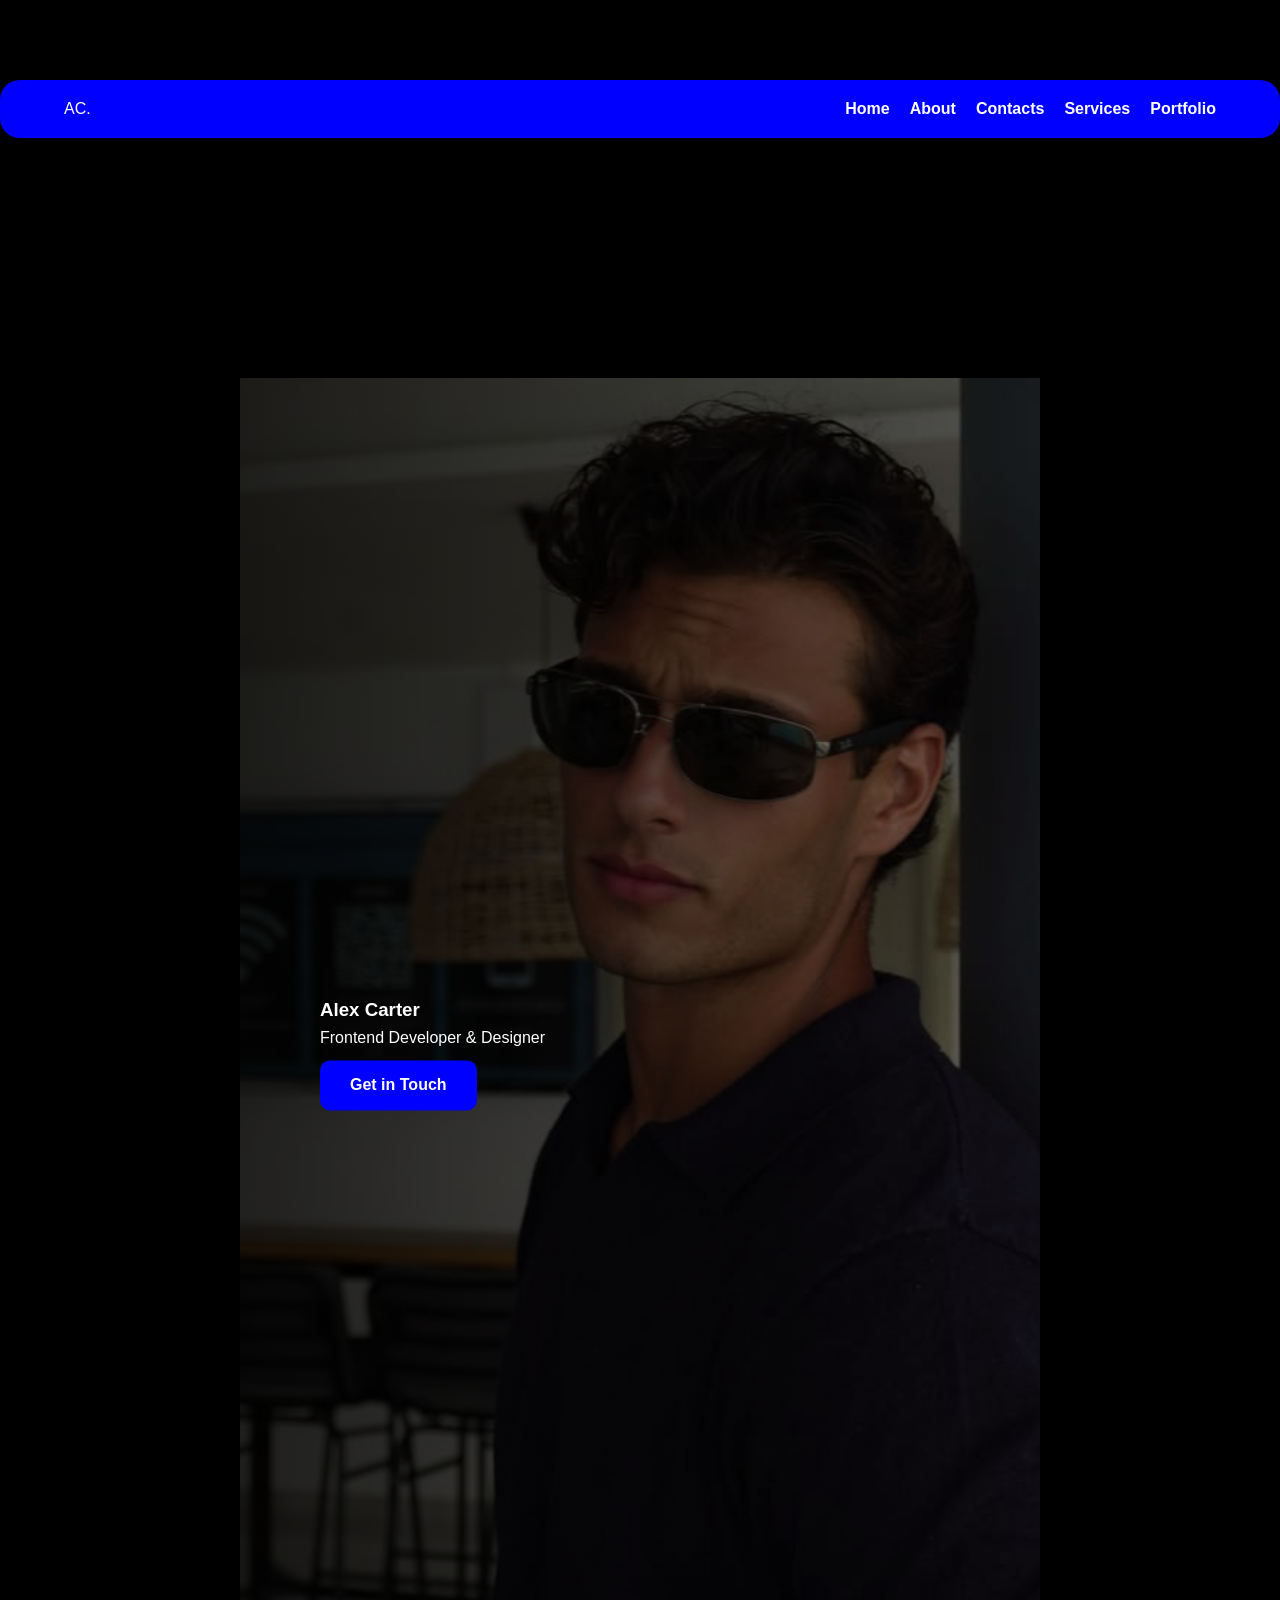
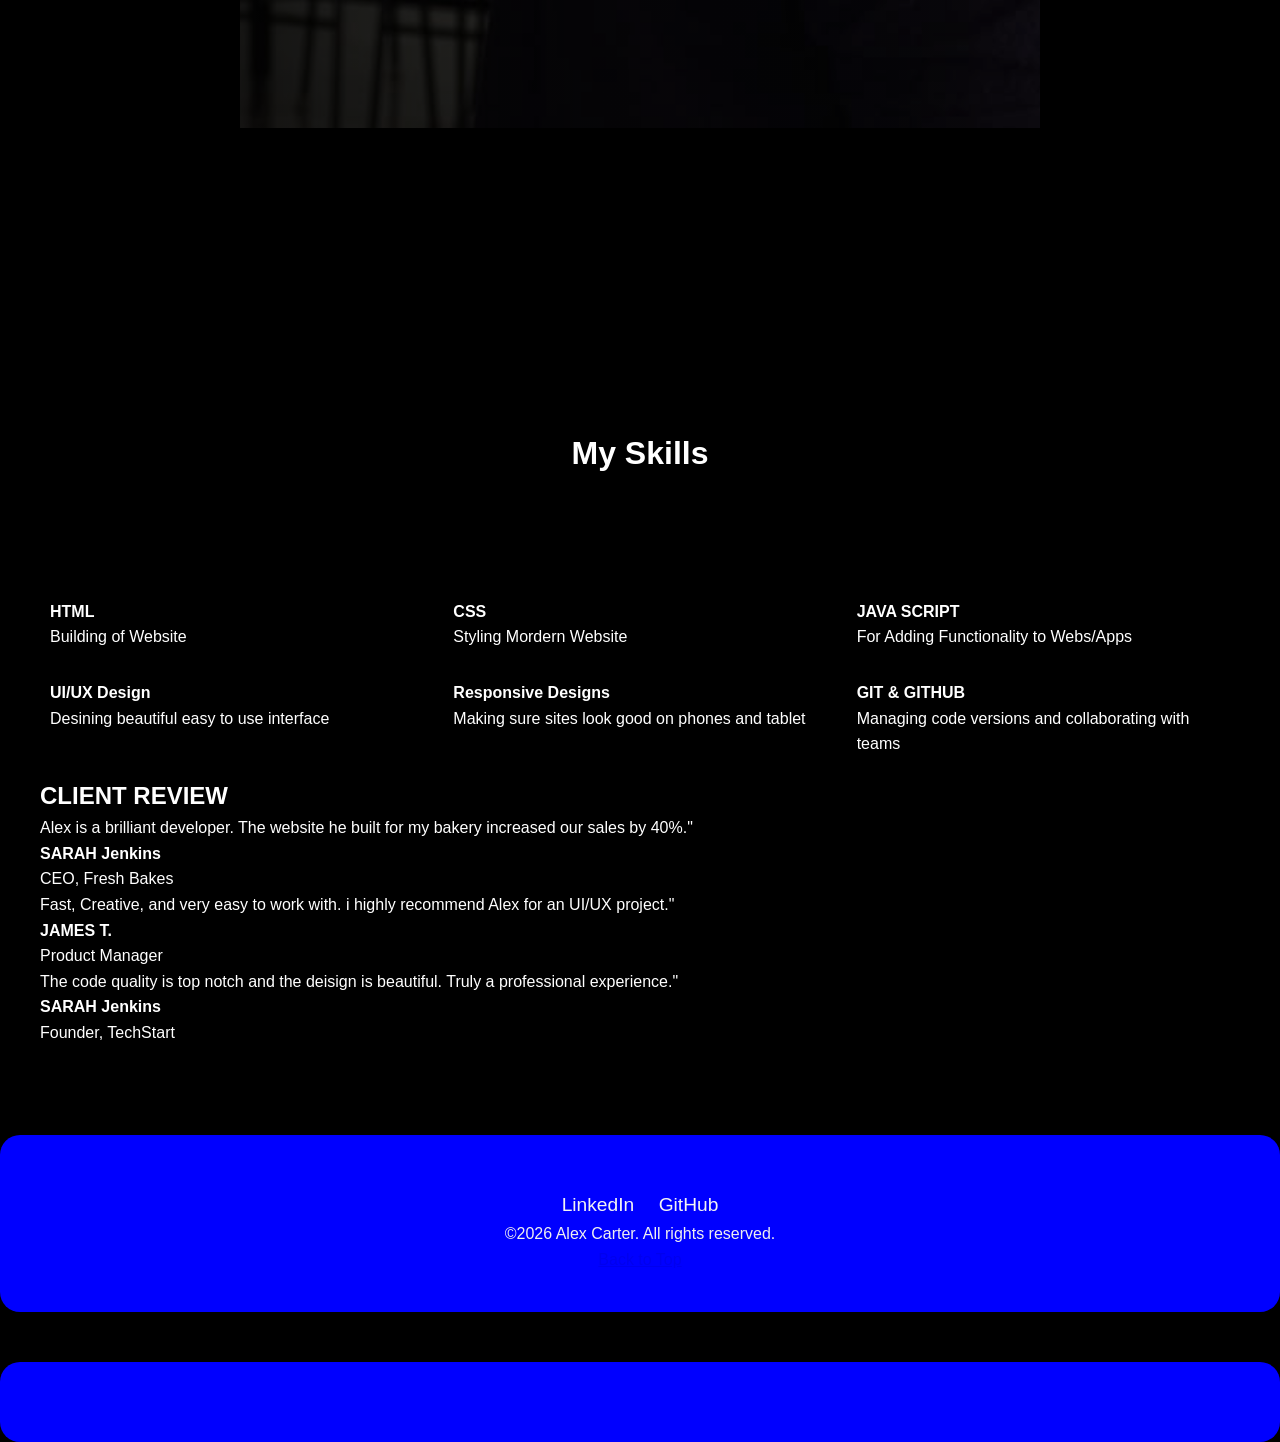
<file: Alex/index.html>
<!DOCTYPE html>
<html lang="en">
<head>
   
    <main></main>
    <meta charset="UTF-8">
    <meta name="viewport" content="width=device-width, initial-scale=1.0">
    <title>Alex Carter | Portfolio</title>
    <link rel="stylesheet" href="style.css">
    <title>About Alex Carter</title>
    
   
</head>
<body>
     <header>

        <div class="logo">
            AC.
        </div>
        <nav>
            <ul>
                <li><a href="indext.html">Home</a></li>
                <li><a href="about.html">About</a></li>
                <li><a href="contact.html">Contacts</a></li>
                <li><a href="services.html">Services</a></li>
                <li><a href="portfolio.html">Portfolio</a></li>
            </ul>
        </nav>
    </header>
    <main>
        <section class="hero">
            <section class="hero">
  <div class="image-container">
    <img src="IMAGES/⊱ ۫ ׅ  𖥔 ݁ ˖.jfif" alt="Background Image">
    <div class="text-overlay">
      <h1>Alex Carter</h1>
      <p>Frontend Developer & Designer</p>
      <a href="contact.html" class="btn">Get in Touch</a>
    </div>
  </div>
</section>

        
              
        </section>
        <div class="skills">
            <section class="my skills">
                    <h2>My Skills </h2>
                    <div class="skills-grid">
                        <div class="skill-card">
                            <h4>HTML</h4>
                            <P>Building of Website</P>
                        </div>
                        <div class="skill-card">
                            <h4>CSS</h4>
                            <P>Styling Mordern Website</P>
                        </div>
                        <div class="skill-card">
                            <h4>JAVA SCRIPT</h4>
                            <P>For Adding Functionality to Webs/Apps</P>
                        </div>
                        <div class="skill-card">
                            <h4>UI/UX Design</h4>
                            <P>Desining beautiful easy to use interface</P>
                        </div>
                        <div class="skill-card">
                            <h4>Responsive Designs</h4>
                            <P>Making sure sites look good on phones and tablet</P>
                        </div>
                        <div class="skill-card">
                            <h4>GIT & GITHUB</h4>
                            <P>Managing code versions and collaborating with teams</P>
                        </div>
                    </div>
            </div>
        </section>
        <section class="testimonials">
            <h2>CLIENT REVIEW</h2>
            <div class="testimonial grid">
                <div class="testimonial card">
                    <p>Alex is a brilliant developer. The website he built for my bakery increased our sales by 40%."</p>
                        <h4>SARAH Jenkins</h4>
                        <span>CEO, Fresh Bakes</span>
                </div>
                 <div class="testimonial card">
                    <p>Fast, Creative, and very easy to work with. i highly recommend Alex for an UI/UX project."</p>
                        <h4>JAMES T.</h4>
                        <span>Product Manager</span>
                </div>
                 <div class="testimonial card">
                    <p>The code quality is top notch and the deisign is beautiful. Truly a professional experience."</p>
                        <h4>SARAH Jenkins</h4>
                        <span>Founder, TechStart</span>
                </div>
            </div>

        </section>
    </main>
    <footer>
        <div class="social-links">
            <a href="#">LinkedIn</a>
            <a href="#">GitHub</a>
        </div>
        <p>&copy;2026 Alex Carter. All rights reserved.</p>
        <a href="#">Back to Top</a>
    </footer>




    
</body>
<footer>


</footer>
</html>
</file>
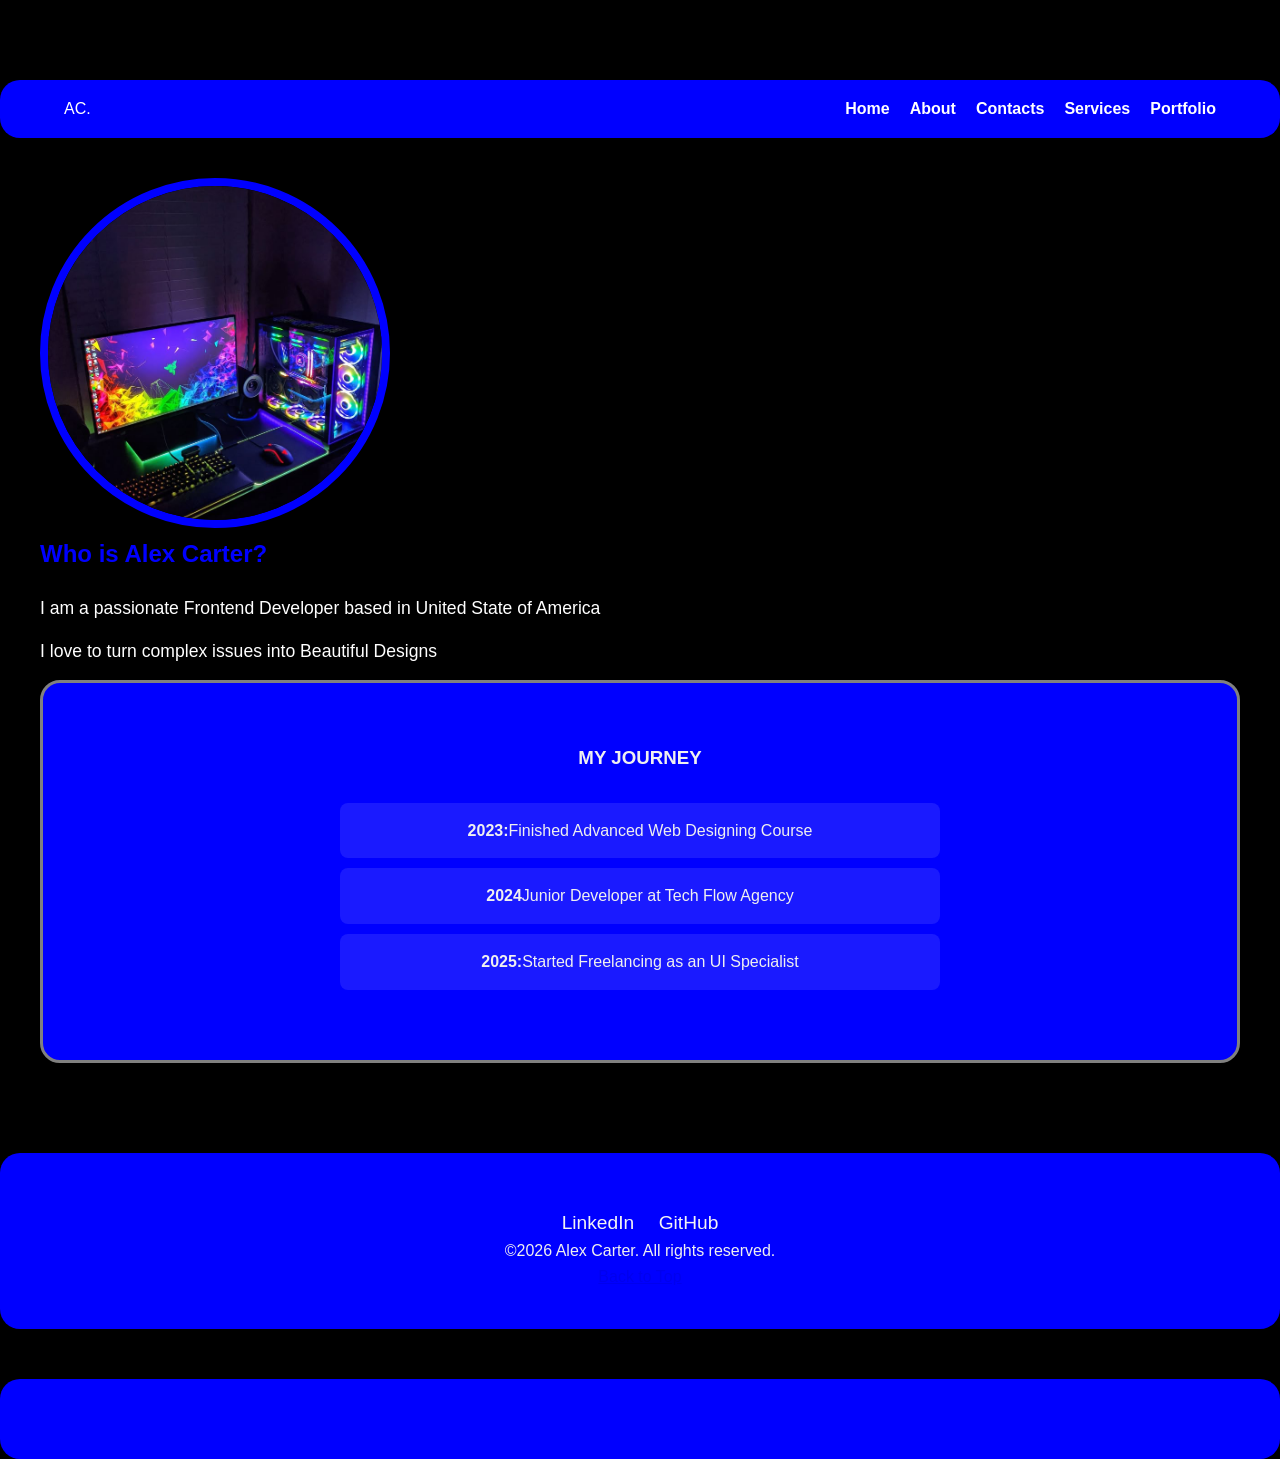
<file: Alex/about.html>
<!DOCTYPE html>
<html lang="en">
<head>
   
    <main></main>
    <meta charset="UTF-8">
    <meta name="viewport" content="width=device-width, initial-scale=1.0">
    <title>Alex Carter | Portfolio</title>
    <link rel="stylesheet" href="style.css">
    <title>About Alex Carter</title>
    
   
</head>
<body>
     <header>

        <div class="logo">
            AC.
        </div>
        <nav>
            <ul>
                <li><a href="indext.html">Home</a></li>
                <li><a href="about.html">About</a></li>
                <li><a href="contact.html">Contacts</a></li>
                <li><a href="services.html">Services</a></li>
                <li><a href="portfolio.html">Portfolio</a></li>
            </ul>
        </nav>
    </header>
    <main>
        <section class="about-bio">
            <div>
                <div class="about-image">
                    <img src="IMAGES/setup.jfif" alt="Alex Carter at Work">
                </div>
                <div class="about-text">
                   <div>
                     <h2 class="who-alex">Who is Alex Carter?</h2>
                    </div>
                    <p>I am a passionate Frontend Developer based in United State of America
                    </p>
                    <p>I love to turn complex issues into Beautiful Designs</p>
                </div>
                <div>
                <section class="about-details">
                    <h3>MY JOURNEY</h3>
                    <ul>
                        <li><strong>2023:</strong>Finished Advanced Web Designing Course</li>
                        <li><strong>2024</strong>Junior Developer at Tech Flow Agency</li>
                        <li><strong>2025:</strong>Started Freelancing as an UI Specialist</li>
                    </ul>
                </section>
            </div>

                    

                </section>
            </div>
        </section>
        
    </main>
    <footer>
        <div class="social-links">
            <a href="#">LinkedIn</a>
            <a href="#">GitHub</a>
        </div>
        <p>&copy;2026 Alex Carter. All rights reserved.</p>
        <a href="#">Back to Top</a>
    </footer>




    
</body>
<footer>


</footer>
</html>
</file>
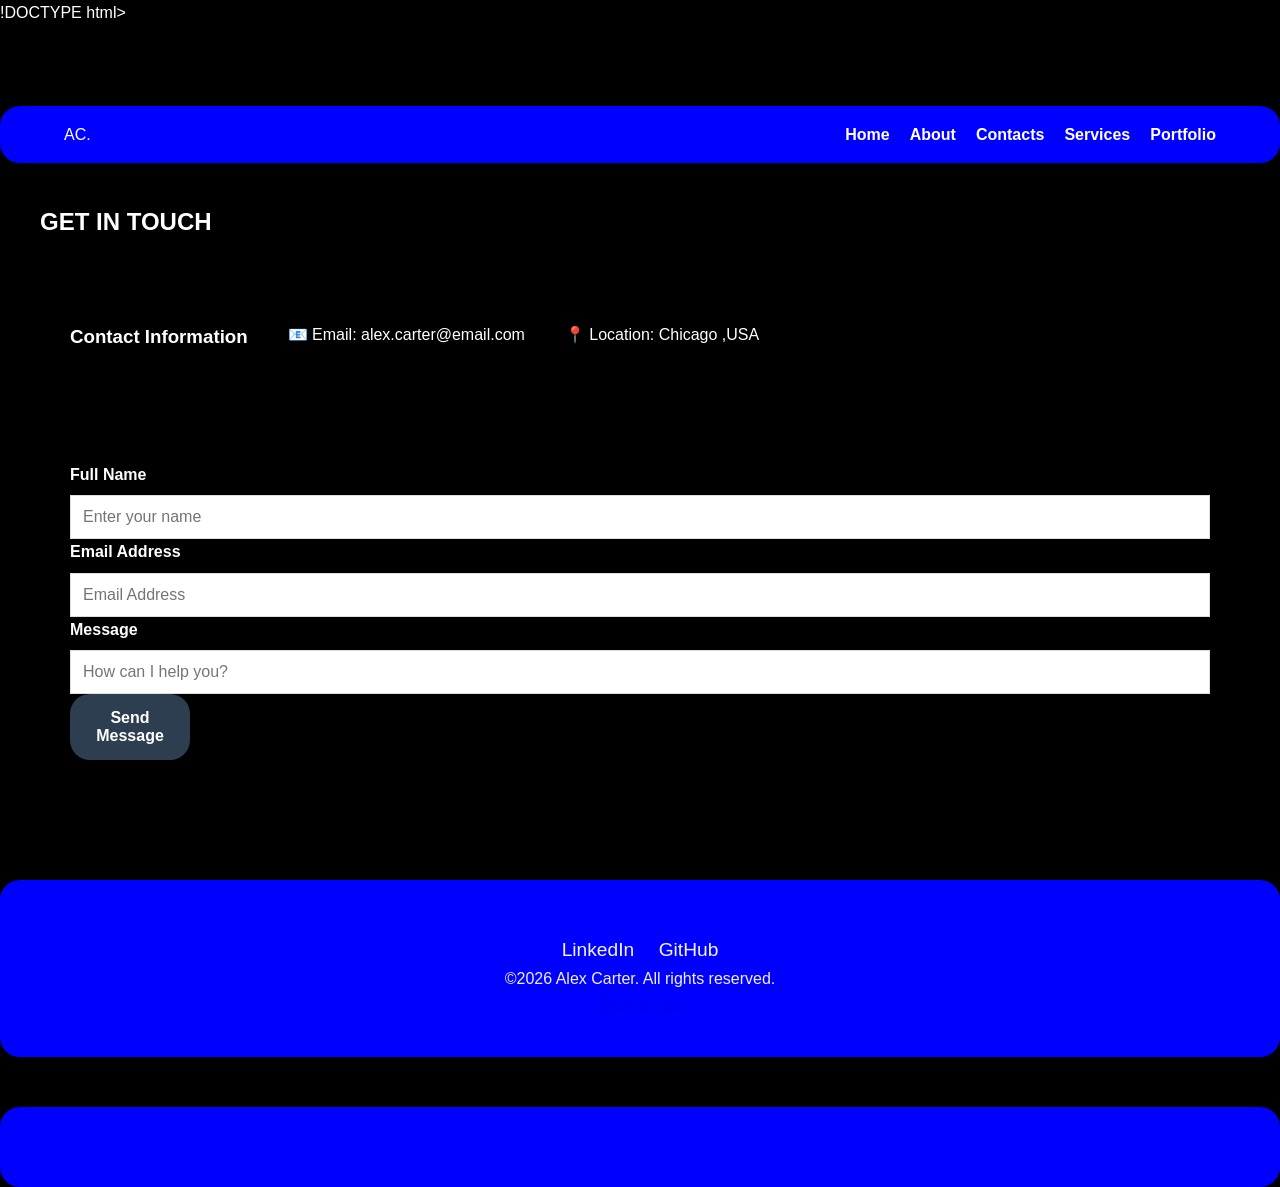
<file: Alex/contact.html>
!DOCTYPE html>
<html lang="en">
<head>
   
    <main></main>
    <meta charset="UTF-8">
    <meta name="viewport" content="width=device-width, initial-scale=1.0">
    <title>Alex Carter | Portfolio</title>
    <link rel="stylesheet" href="style.css">
    <title>About Alex Carter</title>
    
   
</head>
<body>
     <header>

        <div class="logo">
            AC.
        </div>
        <nav>
            <ul>
                <li><a href="indext.html">Home</a></li>
                <li><a href="about.html">About</a></li>
                <li><a href="contact.html">Contacts</a></li>
                <li><a href="services.html">Services</a></li>
                <li><a href="portfolio.html">Portfolio</a></li>
            </ul>
        </nav>
    </header>
    <main>
        <section class="contact-section">
            <h1>GET IN TOUCH</h1>
            <div class="contact-container">
                <h3>Contact Information</h3>
                <p>📧 Email: alex.carter@email.com</p>
                <p>📍 Location: Chicago ,USA</p>
            </div>
            <div class="contact-form-box">
                <form action="#">
                    <div class="form-group">
                        <label> Full Name</label>
                        <input type="text" placeholder="Enter your name"required>
                    </div>
                    <div class="form-group">
                        <label>Email Address</label>
                        <input type="text" placeholder="Email Address"required>
                    </div>
                    <div class="form-group">
                        <label>Message</label>
                        <input type="text" placeholder="How can I help you?"required>
                    </div>
                    <button type="submit" class="contact-btn">Send Message</button>
                </form>
            </div>
        </section>
        
    </main>
    <footer>
        <div class="social-links">
            <a href="#">LinkedIn</a>
            <a href="#">GitHub</a>
        </div>
        <p>&copy;2026 Alex Carter. All rights reserved.</p>
        <a href="#">Back to Top</a>
    </footer>




    
</body>
<footer>


</footer>
</html>
</file>
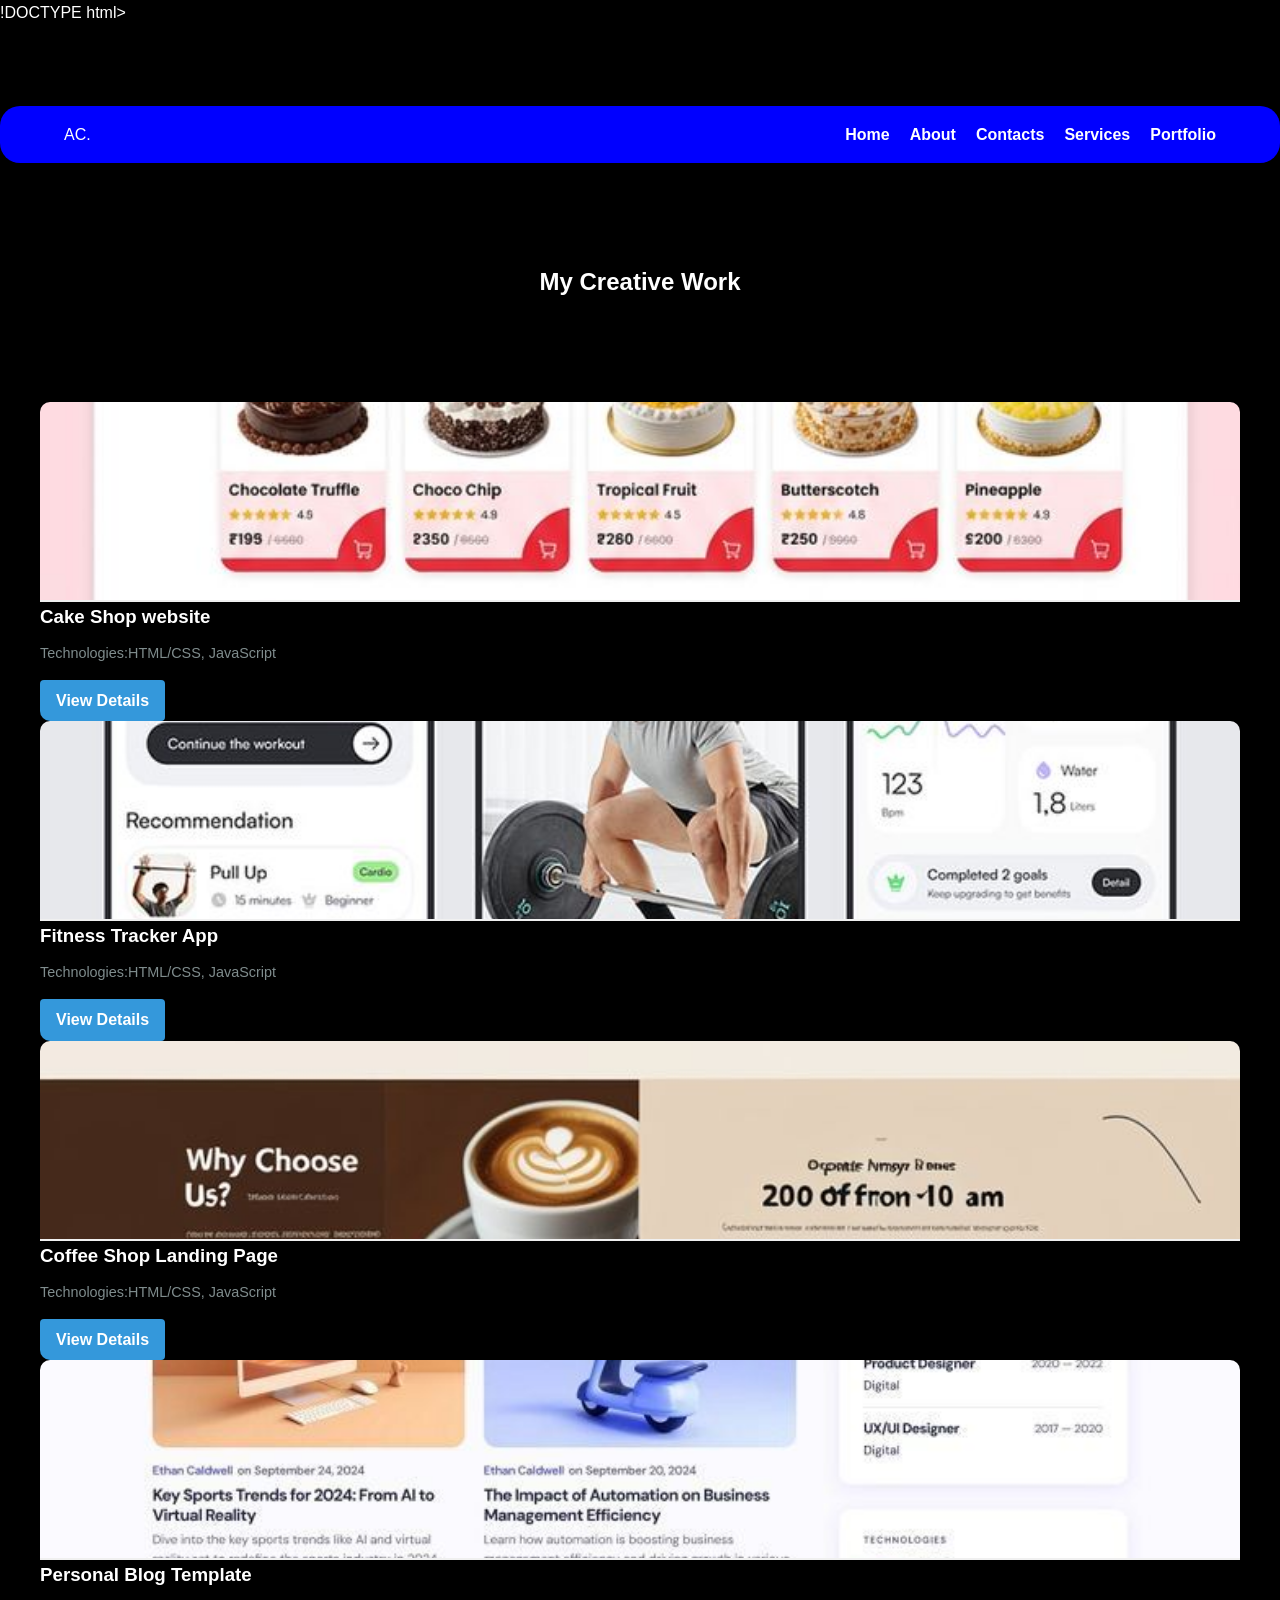
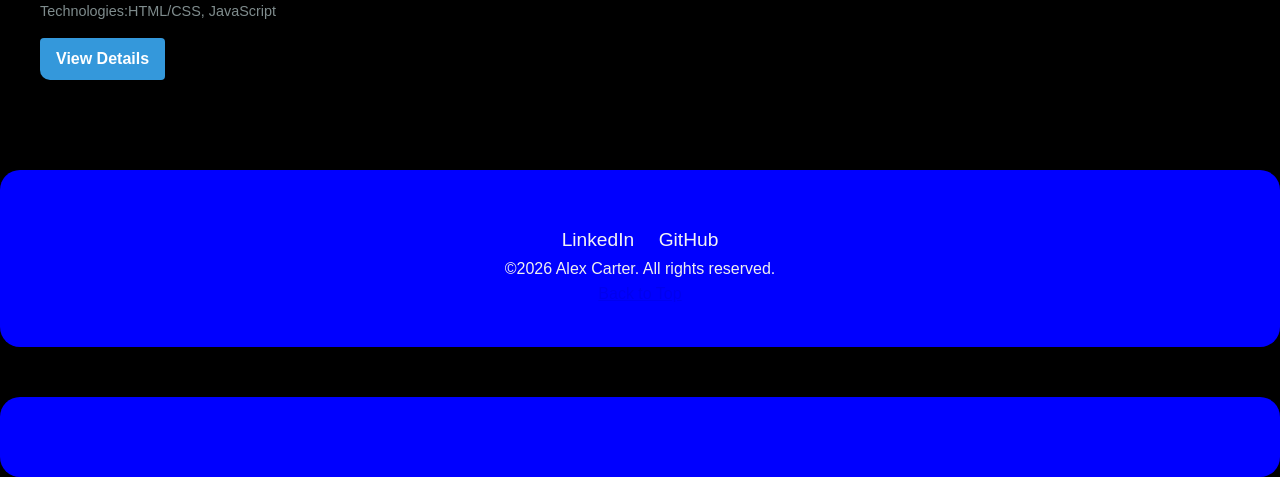
<file: Alex/portfolio.html>
!DOCTYPE html>
<html lang="en">
<head>
   
    <main></main>
    <meta charset="UTF-8">
    <meta name="viewport" content="width=device-width, initial-scale=1.0">
    <title>Alex Carter | Portfolio</title>
    <link rel="stylesheet" href="style.css">
    <title>About Alex Carter</title>
    
   
</head>
<body>
     <header>

        <div class="logo">
            AC.
        </div>
        <nav>
            <ul>
                <li><a href="indext.html">Home</a></li>
                <li><a href="about.html">About</a></li>
                <li><a href="contact.html">Contacts</a></li>
                <li><a href="services.html">Services</a></li>
                <li><a href="portfolio.html">Portfolio</a></li>
            </ul>
        </nav>
    </header>
    <main>
        <section class="portfolio">
            <h1>My Creative Work</h1>
            <div class="portfolio-grid"></div>
        </section>
        <div class="project-card">
            <img src="IMAGES/Cake delivery website design inspiration with cake….jfif" alt="E-commerce website Design">
            <h3>Cake Shop website</h3>
            <p>Technologies:HTML/CSS, JavaScript</p>
            <a href="#" class="portfolio-btn">View Details</a>

        </div>
        <div class="project-card">
            <img src="IMAGES/27 Modern Fitness App Design Examples.jfif" alt="E-commerce website Design">
            <h3>Fitness Tracker App</h3>
            <p>Technologies:HTML/CSS, JavaScript</p>
            <a href="#" class="portfolio-btn">View Details</a>

        </div>
        <div class="project-card">
            <img src="IMAGES/Specialty Coffee - Elegant Café Landing Page Design.jfif" alt="E-commerce website Design">
            <h3>Coffee Shop Landing Page</h3>
            <p>Technologies:HTML/CSS, JavaScript</p>
            <a href="#" class="portfolio-btn">View Details</a>

        </div>
        <div class="project-card">
            <img src="IMAGES/Revision Theme_ Optimized Personal Blog WordPress Theme + Website Design Homepage.jfif" alt="E-commerce website Design">
            <h3>Personal Blog Template</h3>
            <p>Technologies:HTML/CSS, JavaScript</p>
            <a href="#" class="portfolio-btn">View Details</a>

        </div>
        
    </main>
    <footer>
        <div class="social-links">
            <a href="#">LinkedIn</a>
            <a href="#">GitHub</a>
        </div>
        <p>&copy;2026 Alex Carter. All rights reserved.</p>
        <a href="#">Back to Top</a>
    </footer>




    
</body>
<footer>


</footer>
</html>
</file>
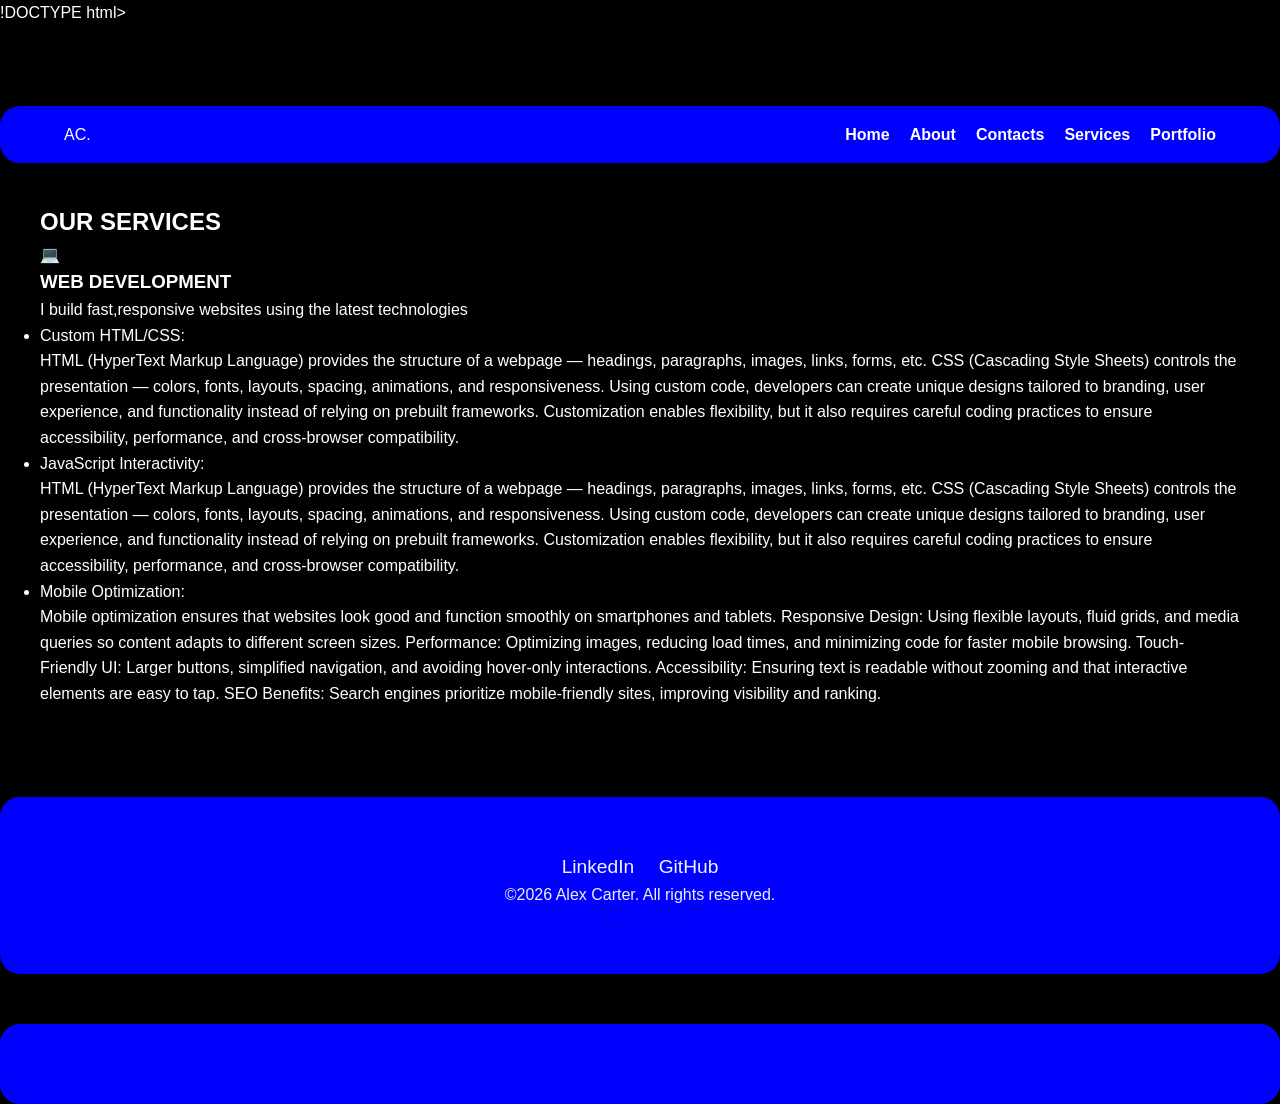
<file: Alex/services.html>
!DOCTYPE html>
<html lang="en">
<head>
   
    <main></main>
    <meta charset="UTF-8">
    <meta name="viewport" content="width=device-width, initial-scale=1.0">
    <title>Alex Carter | Portfolio</title>
    <link rel="stylesheet" href="style.css">
    <title>About Alex Carter</title>
    
   
</head>
<body>
     <header>

        <div class="logo">
            AC.
        </div>
        <nav>
            <ul>
                <li><a href="indext.html">Home</a></li>
                <li><a href="about.html">About</a></li>
                <li><a href="contact.html">Contacts</a></li>
                <li><a href="services.html">Services</a></li>
                <li><a href="portfolio.html">Portfolio</a></li>
            </ul>
        </nav>
    </header>
    <main>
        <div><section class="services-list"></div>
            <h2>OUR SERVICES</h2>
            <div class="services-grid">
                <span>💻</span>
                <h3>WEB DEVELOPMENT</h3>
                <P>I build fast,responsive websites using the latest technologies
                </P>
                <ul>
                    <li><div class="service-head">Custom HTML/CSS:</div>    
                        HTML (HyperText Markup Language) provides the structure of a webpage — headings, paragraphs, images, links, forms, etc.

            CSS (Cascading Style Sheets) controls the presentation — colors, fonts, layouts, spacing, animations, and responsiveness.

            Using custom code, developers can create unique designs tailored to branding, user experience, and functionality instead of relying on prebuilt frameworks.

            Customization enables flexibility, but it also requires careful coding practices to ensure accessibility, performance, and cross-browser compatibility.
                    </li>
                    <li><div>JavaScript Interactivity:</div>        
                                        HTML (HyperText Markup Language) provides the structure of a webpage — headings, paragraphs, images, links, forms, etc.

                CSS (Cascading Style Sheets) controls the presentation — colors, fonts, layouts, spacing, animations, and responsiveness.

                Using custom code, developers can create unique designs tailored to branding, user experience, and functionality instead of relying on prebuilt frameworks.

                Customization enables flexibility, but it also requires careful coding practices to ensure accessibility, performance, and cross-browser compatibility.
                    </li>
                    <li><div>Mobile Optimization:</div>
                        Mobile optimization ensures that websites look good and function smoothly on smartphones and tablets.

                Responsive Design: Using flexible layouts, fluid grids, and media queries so content adapts to different screen sizes.

                Performance: Optimizing images, reducing load times, and minimizing code for faster mobile browsing.

                Touch-Friendly UI: Larger buttons, simplified navigation, and avoiding hover-only interactions.

                Accessibility: Ensuring text is readable without zooming and that interactive elements are easy to tap.

                SEO Benefits: Search engines prioritize mobile-friendly sites, improving visibility and ranking.
                                    </li>
                </ul>

            </div>

        </section>
        
    </main>
    <footer>
        <div class="social-links">
            <a href="#">LinkedIn</a>
            <a href="#">GitHub</a>
        </div>
        <p>&copy;2026 Alex Carter. All rights reserved.</p>
        <a href="#">Back to Top</a>
    </footer>




    
</body>
<footer>


</footer>
</html>
</file>
<file: Alex/style.css>
*  {
    margin: 0;
    padding: 0;
    box-sizing: border-box;
    font-family: Arial,sans-serif
}
body {
    background-color: black;
    color: white;
    line-height: 1.6;
}
main {
    padding: 40px;
}
header{
    border-radius: 20px;
    background-color: blue;
    color: white;
    padding: 1rem 5%;
    display: flex;
    justify-content: space-between;
    align-items:center;
    position: sticky;
    top: 5;
    font-family: 'Arial', sans-serif;

}
nav ul {
    list-style: none;
    display: flex;
    gap: 20px;
}
nav a {
    color: white;
    text-decoration: none;
    font-weight: bold;
    transition: 0.5;

}
nav a:hover {
    color: #3498db;
}
.hero {
    display: flex;
    align-content: center;
    justify-content: space-between;
    padding: 60px 10%;
    background-color: black;
    min-height: 80vh;
    color: #f0f0f0;
    padding: 100px;
}



    .hero-text h1{
    flex: 1;
    
}
.hero-text h1{
    font-size: 4rem;
    margin-bottom: 20px;
    color: wheat;


}
.image-container {
  position: relative;
  width: 100%;
  height: 150vh; /* full screen hero */
  
}

.image-container img {
  width: 100%;
  height: 100%;
  object-fit: cover;
  opacity: 0.7;              /* blends with background */
  position: relative;
  z-index: 0;                /* image stays behind */
}

.text-overlay {
  position: absolute;
  top: 50%;
  left: 10%;                 /* left side placement */
  transform: translateY(-50%);
  color: white;
  text-align: left;
  max-width: 40%;
  z-index: 2;                 /* text sits above image */
}
.image-container::before {
  content: "";
  position: absolute;
  top: 0; left: 0;
  width: 100%; height: 100%;
  background: linear-gradient(to right, rgba(0,0,0,0.6), transparent);
  z-index: 1; /* gradient above image but below text */
}

.btn {
  background: #3498db;
  color: white;
  padding: 12px 24px;
  border-radius: 5px;
  text-decoration: none;
}



.hero-image {
    flex: 1;
    text-align: right;
}
.hero-image img {
    width: 100px;
    max-width: 100px;
    border-radius: 20px;
}
.btn {
    display: inline-block;
    padding: 12px 30px;
    background-color: blue;
    color: white;
    text-decoration: none;
    border-radius: 10px;
    font-weight: bold;
    margin-top: 10px;
    transition: background 0.3s;
}
.btn:hover {
    background-color: #2980b9;

}
.skills h2{
    text-align: center;
    margin-bottom: 0cm;
    font-size: 2.0rem;
    padding: 100px;

}
.skills-grid {
    display: grid;
    grid-template-columns: repeat(3, 1fr);
    gap: 30px;
    padding: 20px 10px;
    border: white;
    border-radius: 100px;
    


}
.skills-card :hover {
    transform: translate(-30px);
}
.skills-card h3 {
    margin: 15px 0;
    color:  #3498db;
    border: #f4f4f4;
    
}
.contact-container  {
    text-align: center;
    padding: 30px;
    gap: 40px;
    display: flex;
    margin: 50px auto;
    border-radius: 20px;

}
.contact-info {
    flex: 1;
    border-radius: 20px;

}
.contact-info h3 {
    margin-bottom: 20px;
    color: white;
}
.contact-form-box {
    flex: 2;
    background: black;
    padding: 30px;
    border-radius: 10px;
    box-shadow: 0 5px 20px rgba(0, 0, 0, 0.1);
    border-radius: 20px;
}
.form.group {
    margin-bottom: 20px;
}
.form-group label {
    display: block;
    font-weight: bold;
    margin-bottom: 8px;
}
input, textarea {
    width: 100%;
    padding: 12px;
    border: 1px solid #ddd;
    font-size: 1rem;
}
textarea {
    height: 150px;
    resize: vertical;

}
input:focus, textarea:focus {
    outline: black;
    border-color: #3498db;
    box-shadow: 0 0 5px rgba(52, 152, 219, 0.3);
}
.contact-form-box button {
    width: 120px;
    background-color: #2c3e50;
    color: white;
    padding: 15px;
    border: none;
    font-size: 1.0rem;
    font-weight: bold;
    cursor: pointer;
    transition: background 0.3s;


}
.contact-form-box button:hover {
    background-color: #34495e;

}
.contact-btn {
    border-radius: 20px;
    color: white;
    padding-bottom: 10px;
    padding: auto;
}
.portfolio {
    padding: 60px 15%;
    background-color: black;


}
.portfolio h1 {
    text-align: center;
    margin-bottom: 40px;


}
.portfolio-grid {
    display: grid;
    grid-template-columns: repeat(auto-fit, minmax(300px, 1fr));

    gap: 30px;
}
.project-card {
    background-color: black;
    border-radius: 10px;
    overflow: hidden;
    box-shadow: 0 4px 10px rgba(0, 0, 0, 0.05);
    transition: transform 0.3s ease;
    border: white;
    
}
.project-card:hover {
    transform: translate(-5px);

}
.project-card img {
    width: 100%;
    height: 200px;
    object-fit: cover;
    border-bottom: 2px solid #f0f0f0;
    
}
.portfolio-btn {
    color: white;
    font-family: Arial, Helvetica, sans-serif;
    font-weight: bold;
    border-radius: 10px;
    background-color: blue;
    
}
.project-card-content {
    padding: 20px;
    background-color: black;
}
.project-card h3 {
    margin-bottom: 10px;
    color: white;
    background-color: black;
}
.project-card p {
    font-size: 0.9rem;
    color: #7f8c8d;
    margin-bottom: 15px;
    
}
.project-card a {
    display: inline-block;
    padding: 8px 16px;
    background-color: #3498db;
    text-decoration: none;
    border-radius: 4px;
    transition: 0.3s;

}
.project-card a:hover {
    background-color: #2980b9;
}
.about.bio {
    display: flex;
    align-items: center;
    gap: 60px;
    padding: 80px 10%;
}
.about-image img {
    width: 350px;
    height: 350px;
    object-fit: cover;
    border-radius: 50%;
    border: 8px solid blue;
}
.about-text {
    flex: 1;
    color: white;
}
.who-alex {
    color: blue;
}
.about-text h2 {
     font-size: 2,5rem;
     margin-bottom: 20px;
     color: blue;
}
.about-text p {
    margin-bottom: 15px;
    font-size: 1.1rem;
}
.about-details {
    background-color: blue;
    color: #f0f0f0;
    text-align: center;
    padding: 60px 10%;
    border: solid;
    border-radius: 20px;
    border-color: grey;
}
.about-details ul {
    list-style: none;
    margin-top: 30px;

}
.about-details li {
    background-color: rgb(255, 255, 255, 0.1);
    margin: 10px auto;
    padding: 15px;
    max-width: 600px;
    border-radius: 8px;
    transition: backgroumd 0.3;
}
.about-details li:hover {
    background: blue;
    border-radius: 20px;
}
footer {
    background-color: blue;
    color: #f0f0f0;
    text-align: center;
    padding: 40px 0;
    margin-top: 50px;
    border-radius: 20px;


}
.footer-content p {
    font-size: 0.9rem;
    opacity: 0.7s;
}
.social-links {
    margin-top: 15px;

}
.social-links a {
    color: #f4f4f4;
    margin: 0 10px;
    text-decoration: none;
    font-size: 1.2rem;
}
@media (max-width:768px) {
    .hero, .contact-container, .about.bio {
        flex-direction: column;
        text-align: center;
        
    }
.skills-grid, .portfolio-grid {
    grid-template-columns: 1fr;
}
nav ul {
    gap: 10px;
}
.services-list {
    padding: 100px;
}
.services-grid {
    display: grid;
    flex: auto;
}
.service-head {
    font-family: Arial, Helvetica, sans-serif;
    font-weight: bold;
}

    
}
</file>
